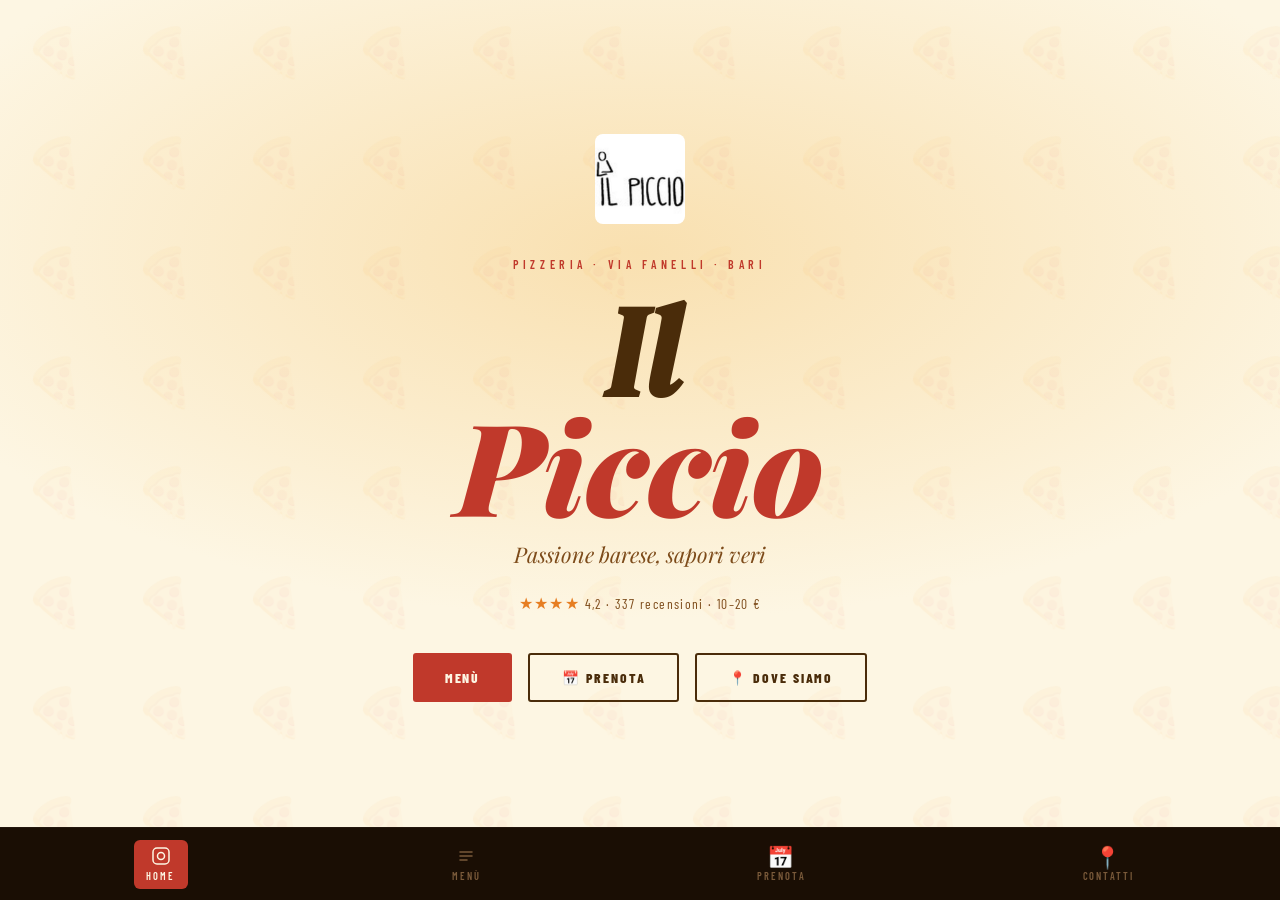
<file: index.html>
<!DOCTYPE html>
<html lang="it">
<head>
<meta charset="UTF-8">
<meta name="viewport" content="width=device-width, initial-scale=1.0">
<title>Il Piccio · Passione Barese</title>
<link rel="preconnect" href="https://fonts.googleapis.com">
<link href="https://fonts.googleapis.com/css2?family=Playfair+Display:ital,wght@0,700;0,900;1,700&family=Barlow+Condensed:wght@400;600;800&family=Libre+Baskerville:ital@0;1&family=DM+Serif+Display:ital@1&display=swap" rel="stylesheet">
  <link rel="stylesheet" href="style.css">
</head>
<body>

<div class="view active pizza-bg" id="view-home">
  <div class="home-wrap">
    <div class="real-logo">
    <img src="[data-uri]" alt="Il Piccio - Passione Barese">
  </div>

    <p class="home-label">Pizzeria · Via Fanelli · Bari</p>
    <h1 class="home-title"><span class="il">Il</span><br><em>Piccio</em></h1>
    <p class="home-sub">Passione barese, sapori veri</p>
    <p class="home-rating"><span>★★★★</span> 4,2 · 337 recensioni · 10–20 €</p>

    <div class="home-btns">
      <button class="btn btn-red" onclick="go('menu')">Menù</button>
      <button class="btn btn-outline" onclick="go('prenota')">📅 Prenota</button>
      <button class="btn btn-outline" onclick="go('contatti')">📍 Dove siamo</button>
    </div>
  </div>
</div>

<div class="view" id="view-menu">
  <div class="view-inner">
    <div class="page-header">
      <h2>Il nostro <em>Menù</em></h2>
      <p>Pizze, fritti e specialità baresi</p>
    </div>

    <div class="menu-box">
      <img src="[data-uri]" class="menu-logo" alt="Il Piccio">
      <p>Bevande, birre, antipasti, dolci<br>e tutte le nostre pizze.</p>
      <div class="menu-btns">
        <a href="menu1.pdf" target="_blank" class="btn btn-red">👁 Bevande &amp; Antipasti</a>
        <a href="menu2.pdf" target="_blank" class="btn btn-red">👁 Pizze &amp; Speciali</a>
      </div>
      <p class="menu-note">ci trovi anche su Just Eat</p>
    </div>

    <div class="menu-box" style="margin-top:1.2rem;">
      <img src="[data-uri]" class="menu-logo" alt="Il Piccio">
      <p>Selezione di pizze e piatti<br>completamente vegani.</p>
      <a href="menu-vegan.pdf" target="_blank" class="btn btn-red">👁 Menù Vegan</a>
    </div>
  </div>
</div>

<div class="view" id="view-prenota">
  <div class="view-inner">
    <div class="page-header">
      <h2>Prenota un <em>tavolo</em></h2>
      <p>Ti ricontattiamo noi per confermare</p>
    </div>

    <div class="form-grid">
      <div class="field">
        <label>Nome e cognome</label>
        <input type="text" id="nome" placeholder="Mario Rossi">
      </div>
      <div class="field">
        <label>Telefono</label>
        <input type="tel" id="tel" placeholder="+39 080 000 0000">
      </div>
      <div class="field">
        <label>Data</label>
        <input type="date" id="data">
      </div>
      <div class="field">
        <label>Ora</label>
        <input type="time" id="ora">
      </div>
      <div class="field">
        <label>N° persone</label>
        <input type="number" id="persone" min="1" max="30" placeholder="Es. 4">
      </div>
      <div class="field">
        <label>Occasione</label>
        <input type="text" id="occasione" placeholder="Compleanno, anniversario…">
      </div>
      <div class="field full">
        <label>Note</label>
        <textarea id="note" placeholder="Allergie, richieste speciali…"></textarea>
      </div>
    </div>

    <button class="btn btn-send" onclick="invia()">✓ Conferma Prenotazione</button>
    <p class="form-ok" id="form-ok">🎉 Prenotazione ricevuta! Ti contattiamo presto.</p>
  </div>
</div>

<div class="view" id="view-contatti">
  <div class="view-inner">
    <div class="page-header">
      <h2>Dove <em>siamo</em></h2>
      <p>Vieni a trovarci, il profumo ti guiderà</p>
    </div>

    <div class="c-grid">
      <div class="c-row">
        <span class="c-icon">📍</span>
        <div>
          <h3>Indirizzo</h3>
          <p>Via Giuseppe Fanelli, 223<br>70125 Bari BA</p>
        </div>
      </div>
      <div class="c-row">
        <span class="c-icon">🕐</span>
        <div>
          <h3>Orari</h3>
          <p>Apre alle ore 19:00<br>Aperto tutti i giorni (periodo estivo)<br><em style="font-size:.82rem;opacity:.8">Chiuso il martedì fuori stagione</em></p>
        </div>
      </div>
      <div class="c-row">
        <span class="c-icon">📞</span>
        <div>
          <h3>Telefono</h3>
          <p><a href="tel:+393426413969">+39 342 641 3969</a></p>
        </div>
      </div>
      <div class="c-row">
        <span class="c-icon">📱</span>
        <div>
          <h3>Instagram</h3>
          <p><a href="https://www.instagram.com/il_piccio_passione_barese" target="_blank">Instagram</a></p>
        </div>
      </div>
      <div class="c-row">
        <span class="c-icon">🛵</span>
        <div>
          <h3>Ordina online</h3>
          <p><a href="https://www.justeat.it/restaurants-ilpiccio-passionebarese/menu?_gl=1*1cosrtx*_up*MQ..*_gs*MQ..&gclid=CjwKCAjwrNrQBhBjEiwAoR4VO4CU_kEfCOAAtT4By6otEdbfmNE38SdXUg1yYgc0ge43iKFnWsyYjBoCEFAQAvD_BwE&gbraid=0AAAAAD3ULIXpkxGav_nvNuy7uta4SUsGq" target="_blank">Just Eat</a></p>
        </div>
      </div>
    </div>

    <a href="https://maps.google.com/?q=Via+Giuseppe+Fanelli+223+Bari" target="_blank" class="btn map-btn">
      🗺 Apri su Google Maps
    </a>
  </div>
</div>

<nav>
  <button id="nav-home" class="active" onclick="go('home')">
    <span class="nav-icon">
  <svg width="18" height="18" viewBox="0 0 18 18" fill="none" xmlns="http://www.w3.org/2000/svg">
    <rect x="1" y="1" width="16" height="16" rx="4" stroke="currentColor" stroke-width="1.5" fill="none"/>
    <circle cx="9" cy="9" r="3.5" stroke="currentColor" stroke-width="1.5" fill="none"/>
  </svg>
</span>Home
  </button>
  <button id="nav-menu" onclick="go('menu')">
    <span class="nav-icon">
  <svg width="18" height="18" viewBox="0 0 18 18" fill="none" xmlns="http://www.w3.org/2000/svg">
    <line x1="3" y1="5" x2="15" y2="5" stroke="currentColor" stroke-width="1.5" stroke-linecap="round"/>
    <line x1="3" y1="9" x2="15" y2="9" stroke="currentColor" stroke-width="1.5" stroke-linecap="round"/>
    <line x1="3" y1="13" x2="10" y2="13" stroke="currentColor" stroke-width="1.5" stroke-linecap="round"/>
  </svg>
</span>Menù
  </button>
  <button id="nav-prenota" onclick="go('prenota')">
    <span class="nav-icon">📅</span>Prenota
  </button>
  <button id="nav-contatti" onclick="go('contatti')">
    <span class="nav-icon">📍</span>Contatti
  </button>
</nav>
  <script src="script.js"></script>
</body>
</html>
</file>
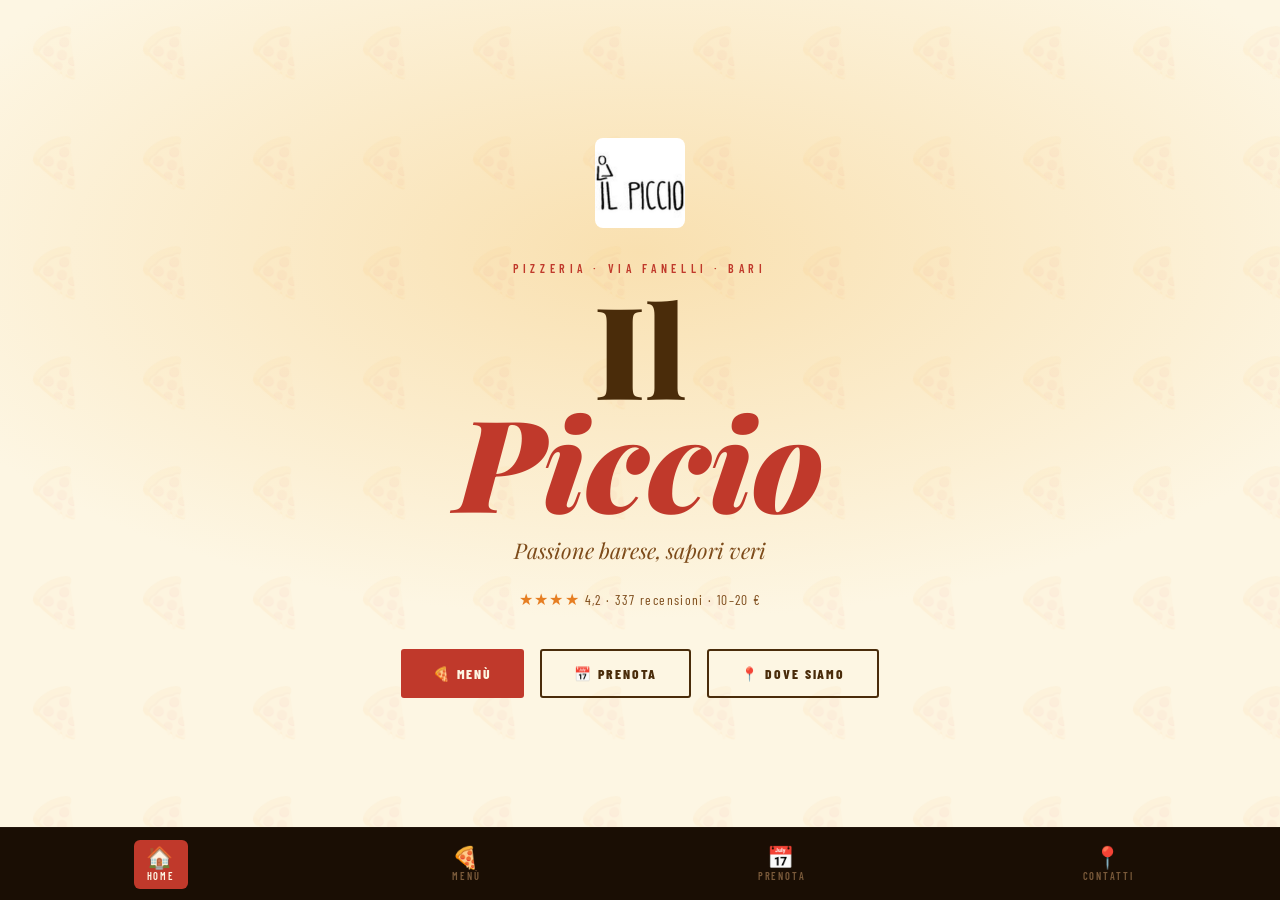
<file: il-piccio.html>
<!DOCTYPE html>
<html lang="it">
<head>
<meta charset="UTF-8">
<meta name="viewport" content="width=device-width, initial-scale=1.0">
<title>Il Piccio · Passione Barese</title>
<link rel="preconnect" href="https://fonts.googleapis.com">
<link href="https://fonts.googleapis.com/css2?family=Playfair+Display:ital,wght@0,700;0,900;1,700&family=Barlow+Condensed:wght@400;600;800&family=Libre+Baskerville:ital@0;1&display=swap" rel="stylesheet">
  <link rel="stylesheet" href="style.css">
</head>
<body>

<div class="view active pizza-bg" id="view-home">
  <div class="home-wrap">
    <div class="real-logo">
    <img src="[data-uri]" alt="Il Piccio - Passione Barese">
  </div>

    <p class="home-label">Pizzeria · Via Fanelli · Bari</p>
    <h1 class="home-title">Il<br><em>Piccio</em></h1>
    <p class="home-sub">Passione barese, sapori veri</p>
    <p class="home-rating"><span>★★★★</span> 4,2 · 337 recensioni · 10–20 €</p>

    <div class="home-btns">
      <button class="btn btn-red" onclick="go('menu')">🍕 Menù</button>
      <button class="btn btn-outline" onclick="go('prenota')">📅 Prenota</button>
      <button class="btn btn-outline" onclick="go('contatti')">📍 Dove siamo</button>
    </div>
  </div>
</div>

<div class="view" id="view-menu">
  <div class="view-inner">
    <div class="page-header">
      <h2>Il nostro <em>Menù</em></h2>
      <p>Pizze, fritti e specialità baresi</p>
    </div>

    <div class="menu-box">
      <span class="menu-icon">📋</span>
      <p>
        Sfoglia il menù completo de Il Piccio:<br>
        pizze classiche e della casa, fritti, dolci e bevande.<br>
        Clicca per visualizzarlo o scaricarlo.
      </p>
      <a href="menu-ilpiccio.pdf" target="_blank" class="btn btn-red">
        👁 Visualizza il Menù
      </a>
      <p class="menu-note">oppure disponibile anche su Just Eat · Glovo · Deliveroo</p>
    </div>
  </div>
</div>

<div class="view" id="view-prenota">
  <div class="view-inner">
    <div class="page-header">
      <h2>Prenota un <em>tavolo</em></h2>
      <p>Ti ricontattiamo noi per confermare</p>
    </div>

    <div class="form-grid">
      <div class="field">
        <label>Nome e cognome</label>
        <input type="text" id="nome" placeholder="Mario Rossi">
      </div>
      <div class="field">
        <label>Telefono</label>
        <input type="tel" id="tel" placeholder="+39 080 000 0000">
      </div>
      <div class="field">
        <label>Data</label>
        <input type="date" id="data">
      </div>
      <div class="field">
        <label>Ora</label>
        <input type="time" id="ora">
      </div>
      <div class="field">
        <label>N° persone</label>
        <input type="number" id="persone" min="1" max="30" placeholder="Es. 4">
      </div>
      <div class="field">
        <label>Occasione</label>
        <input type="text" id="occasione" placeholder="Compleanno, anniversario…">
      </div>
      <div class="field full">
        <label>Note</label>
        <textarea id="note" placeholder="Allergie, richieste speciali…"></textarea>
      </div>
    </div>

    <button class="btn btn-send" onclick="invia()">✓ Conferma Prenotazione</button>
    <p class="form-ok" id="form-ok">🎉 Prenotazione ricevuta! Ti contattiamo presto.</p>
  </div>
</div>

<div class="view" id="view-contatti">
  <div class="view-inner">
    <div class="page-header">
      <h2>Dove <em>siamo</em></h2>
      <p>Vieni a trovarci, il profumo ti guiderà</p>
    </div>

    <div class="c-grid">
      <div class="c-row">
        <span class="c-icon">📍</span>
        <div>
          <h3>Indirizzo</h3>
          <p>Via Giuseppe Fanelli, 223<br>70125 Bari BA</p>
        </div>
      </div>
      <div class="c-row">
        <span class="c-icon">🕐</span>
        <div>
          <h3>Orari</h3>
          <p>Apre alle ore 19:00<br>Aperto tutti i giorni (periodo estivo)<br><em style="font-size:.82rem;opacity:.8">Chiuso il martedì fuori stagione</em></p>
        </div>
      </div>
      <div class="c-row">
        <span class="c-icon">📞</span>
        <div>
          <h3>Telefono</h3>
          <p><a href="tel:+393426413969">+39 342 641 3969</a></p>
        </div>
      </div>
      <div class="c-row">
        <span class="c-icon">📱</span>
        <div>
          <h3>Instagram</h3>
          <p><a href="https://www.instagram.com/il_piccio_passione_barese" target="_blank">@il_piccio_passione_barese</a></p>
        </div>
      </div>
      <div class="c-row">
        <span class="c-icon">🛵</span>
        <div>
          <h3>Ordina online</h3>
          <p><a href="https://www.justeat.it/restaurants-ilpiccio-passionebarese/menu#pre-order" target="_blank">Just Eat</a></p>
        </div>
      </div>
    </div>

    <a href="https://maps.google.com/?q=Via+Giuseppe+Fanelli+223+Bari" target="_blank" class="btn map-btn">
      🗺 Apri su Google Maps
    </a>
  </div>
</div>

<nav>
  <button id="nav-home" class="active" onclick="go('home')">
    <span class="nav-icon">🏠</span>Home
  </button>
  <button id="nav-menu" onclick="go('menu')">
    <span class="nav-icon">🍕</span>Menù
  </button>
  <button id="nav-prenota" onclick="go('prenota')">
    <span class="nav-icon">📅</span>Prenota
  </button>
  <button id="nav-contatti" onclick="go('contatti')">
    <span class="nav-icon">📍</span>Contatti
  </button>
</nav>
  <script src="script.js"></script>
</body>
</html>
</file>
<file: style.css>
:root {
  --rosso:   #c0392b;
  --arancio: #e67e22;
  --oro:     #f1c40f;
  --crema:   #fdf6e3;
  --marrone: #4a2c0a;
  --terra:   #7d4b1a;
  --fumo:    #18090200;
  --fumo-s:  #1a0e04;
}
*, *::before, *::after { box-sizing: border-box; margin: 0; padding: 0; }
html, body {
  -webkit-user-select: none;
  user-select: none; height: 100%; overflow: hidden; }
body {
  -webkit-user-select: none;
  user-select: none;
  font-family: 'Libre Baskerville', Georgia, serif;
  background: var(--crema);
  color: var(--marrone);
}

.pizza-bg::before {
  content: '';
  position: absolute; inset: 0; z-index: 0;
  background-image: url("data:image/svg+xml,%3Csvg xmlns='http://www.w3.org/2000/svg' width='110' height='110'%3E%3Ctext y='58' x='55' text-anchor='middle' dominant-baseline='middle' font-size='48' opacity='0.055'%3E🍕%3C/text%3E%3C/svg%3E");
  background-size: 110px 110px;
  pointer-events: none;
}

.view {
  position: fixed; inset: 0;
  display: flex; flex-direction: column;
  opacity: 0; pointer-events: none;
  transition: opacity .45s ease, transform .45s ease;
  transform: translateY(18px);
  overflow-y: auto;
}
.view.active {
  opacity: 1; pointer-events: all;
  transform: none;
}

nav {
  position: fixed; bottom: 0; left: 0; right: 0;
  z-index: 200;
  background: var(--fumo-s);
  display: flex; justify-content: space-around; align-items: center;
  padding: .7rem .5rem;
  border-top: 1px solid #ffffff0a;
}
nav button {
  background: none; border: none; cursor: pointer;
  display: flex; flex-direction: column; align-items: center; gap: .18rem;
  font-family: 'Barlow Condensed', sans-serif;
  font-size: .65rem; font-weight: 600;
  letter-spacing: .18em; text-transform: uppercase;
  color: #7a5a3a;
  padding: .4rem .8rem;
  border-radius: 6px;
  transition: color .2s, background .2s;
}
nav button .nav-icon { font-size: 1.35rem; line-height: 1; }
nav button.active, nav button:hover { color: var(--crema); background: var(--rosso); }

.view-inner {
  flex: 1;
  padding: 2.5rem 1.5rem 5.5rem; 
  max-width: 780px;
  width: 100%;
  margin: 0 auto;
}

#view-home {
  background: radial-gradient(ellipse 90% 60% at 50% 28%, #f9e0b0 0%, var(--crema) 68%);
  position: relative;
}
#view-home .pizza-bg::before { opacity: 1; }

.home-wrap {
  min-height: 100vh;
  display: flex; flex-direction: column;
  align-items: center; justify-content: center;
  text-align: center;
  padding: 2rem 1.5rem 6rem;
  position: relative; z-index: 1;
}

.spin-badge {
  width: 100px; height: 100px;
  position: relative;
  margin-bottom: 1.5rem;
  animation: spin 20s linear infinite;
}
.spin-badge svg { width: 100%; height: 100%; }
.spin-inner {
  position: absolute; inset: 22%;
  background: var(--rosso); border-radius: 50%;
  display: flex; align-items: center; justify-content: center;
  color: var(--crema);
  font-family: 'Barlow Condensed', sans-serif;
  font-size: .55rem; font-weight: 800;
  text-transform: uppercase; letter-spacing: .04em;
  text-align: center;
  animation: spin 20s linear infinite reverse;
}

.home-label {
  font-family: 'Barlow Condensed', sans-serif;
  font-size: .75rem; font-weight: 600;
  letter-spacing: .38em; text-transform: uppercase;
  color: var(--rosso); margin-bottom: 1rem;
}
.home-title {
  font-family: 'Playfair Display', serif;
  font-weight: 900;
  font-size: clamp(4.5rem, 18vw, 8rem);
  line-height: .88; color: var(--marrone);
}
.home-title .il {
  font-family: 'DM Serif Display', serif;
  font-style: italic;
}
.home-title em { font-style: italic; color: var(--rosso); }
.home-sub {
  font-family: 'Playfair Display', serif;
  font-style: italic;
  font-size: clamp(1rem, 3.5vw, 1.35rem);
  color: var(--terra); margin-top: 1.2rem;
}
.home-rating {
  margin-top: 1.6rem;
  font-family: 'Barlow Condensed', sans-serif;
  font-size: .85rem; letter-spacing: .1em;
  color: var(--terra);
}
.home-rating span { color: var(--arancio); font-size: 1rem; }

.home-btns {
  margin-top: 2.5rem;
  display: flex; gap: 1rem; flex-wrap: wrap; justify-content: center;
}
.btn {
  font-family: 'Barlow Condensed', sans-serif;
  font-weight: 800; font-size: .85rem;
  letter-spacing: .14em; text-transform: uppercase;
  padding: .85rem 2rem; border-radius: 3px;
  border: none; cursor: pointer;
  transition: transform .2s, box-shadow .2s;
  text-decoration: none; display: inline-block;
}
.btn:hover { transform: translateY(-2px); box-shadow: 0 8px 20px #0002; }
.btn-red    { background: var(--rosso); color: var(--crema); }
.btn-outline { background: transparent; color: var(--marrone); border: 2px solid var(--marrone); }

#view-menu { background: #fdf0d5; }

.page-header {
  text-align: center;
  padding: 2.5rem 1rem 1.5rem;
}
.page-header h2 {
  font-family: 'Playfair Display', serif;
  font-size: clamp(2rem, 7vw, 2.8rem);
  font-weight: 700;
}
.page-header h2 em { color: var(--rosso); font-style: italic; }
.page-header p {
  font-style: italic; color: var(--terra);
  margin-top: .5rem; font-size: .95rem;
}

.menu-box {
  border: 2px solid #d4b890;
  border-radius: 6px; padding: 2.5rem 1.5rem;
  text-align: center; background: var(--crema);
  margin-top: 1.5rem;
}
.menu-icon { font-size: 3rem; margin-bottom: 1rem; display: block; }
.menu-box p {
  font-style: italic; color: var(--terra);
  margin-bottom: 2rem; line-height: 1.8; font-size: .95rem;
}

.menu-btns {
  display: flex; gap: .8rem; flex-wrap: wrap; justify-content: center;
  margin-bottom: .5rem;
}
.menu-btns .btn {
  flex: 1; min-width: 160px; max-width: 220px;
  text-align: center;
}
.menu-logo {
  width: 70px;
  border-radius: 8px;
  margin-bottom: 1rem;
  display: block;
  margin-left: auto;
  margin-right: auto;
}
.menu-note {
  margin-top: 1.5rem;
  font-family: 'Barlow Condensed', sans-serif;
  font-size: .75rem; letter-spacing: .15em;
  text-transform: uppercase; color: var(--terra); opacity: .7;
}

#view-prenota {
  background: var(--rosso);
  color: var(--crema);
}
#view-prenota .page-header h2 { color: var(--crema); }
#view-prenota .page-header h2 em { color: var(--oro); }
#view-prenota .page-header p  { color: #f5c978cc; }

.form-grid {
  display: grid;
  grid-template-columns: 1fr 1fr;
  gap: .9rem; margin-top: 1.5rem;
}
@media (max-width: 500px) { .form-grid { grid-template-columns: 1fr; } }
.form-grid .full { grid-column: 1 / -1; }

.field label {
  display: block;
  font-family: 'Barlow Condensed', sans-serif;
  font-size: .7rem; font-weight: 600;
  letter-spacing: .22em; text-transform: uppercase;
  color: #f5c978; margin-bottom: .35rem;
}
.field input, .field select, .field textarea {
  width: 100%;
  background: #a52b1e;
  border: 1.5px solid #f5c97855;
  border-radius: 3px;
  padding: .7rem .9rem;
  color: var(--crema);
  font-family: 'Libre Baskerville', serif;
  font-size: .88rem;
  outline: none;
  transition: border-color .2s;
  -webkit-appearance: none;
}
.field input::placeholder,
.field textarea::placeholder { color: #f5c97877; }
.field input:focus,
.field select:focus,
.field textarea:focus { border-color: var(--oro); }
.field select option { background: #8b1e14; }
.field textarea { resize: vertical; min-height: 80px; }

.btn-send {
  width: 100%; margin-top: 1.2rem;
  background: var(--crema); color: var(--rosso);
}
.btn-send:hover { background: var(--oro); color: var(--marrone); }

.form-ok {
  display: none;
  margin-top: 1rem; text-align: center;
  font-family: 'Barlow Condensed', sans-serif;
  font-size: .9rem; letter-spacing: .1em;
  color: var(--oro);
}

#view-contatti { background: var(--crema); }

.c-grid {
  display: flex; flex-direction: column; gap: 1rem;
  margin-top: 1.5rem;
}
.c-row {
  display: flex; align-items: flex-start; gap: 1.2rem;
  background: white;
  border: 1.5px solid #e8d8b8;
  border-radius: 6px; padding: 1.3rem 1.5rem;
  transition: border-color .2s;
}
.c-row:hover { border-color: var(--rosso); }
.c-row .c-icon { font-size: 1.8rem; flex-shrink: 0; margin-top: .1rem; }
.c-row h3 {
  font-family: 'Barlow Condensed', sans-serif;
  font-weight: 800; font-size: .9rem;
  letter-spacing: .12em; text-transform: uppercase;
  color: var(--rosso); margin-bottom: .25rem;
}
.c-row p { font-size: .9rem; color: var(--terra); line-height: 1.7; }
.c-row a { color: var(--terra); text-decoration: none; }
.c-row a:hover { color: var(--rosso); }

.map-btn {
  display: block; width: 100%; text-align: center;
  margin-top: 1.2rem;
  background: var(--marrone); color: var(--crema);
}

.real-logo {
  margin-bottom: 1.8rem;
  animation: fadeUp .7s ease both;
}
.real-logo img {
  width: 90px;
  max-width: 30vw;
  border-radius: 8px;
}

@keyframes spin {
  from { transform: rotate(0deg); }
  to   { transform: rotate(360deg); }
}
</file>
